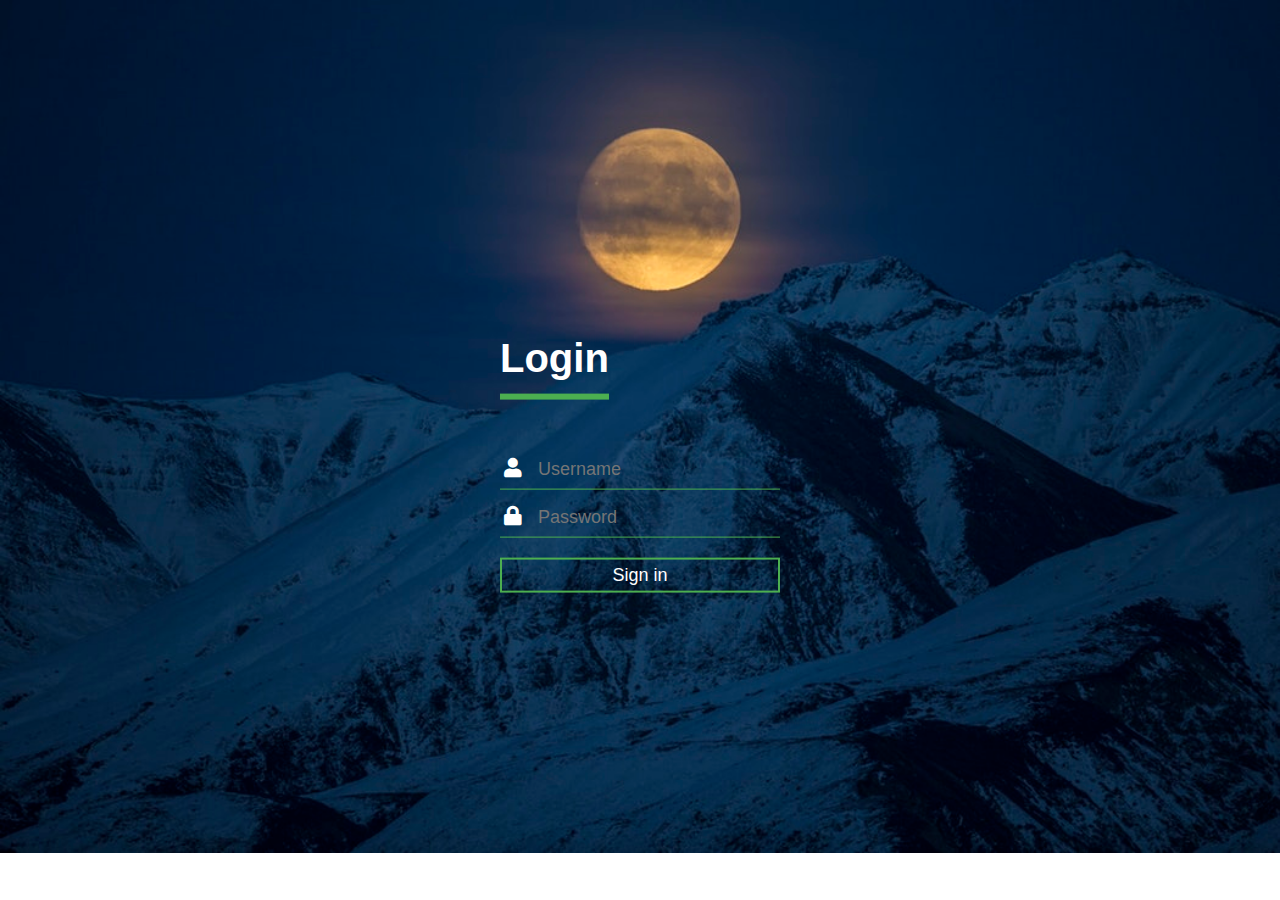
<file: login form/index.html>
<!DOCTYPE html>
<html lang="en" dir="ltr">
  <head>
    <meta charset="utf-8">
    <title>Login</title>
    <link rel="stylesheet" href="style/style.css">
  </head>
  <body>
<div class="login-box">
  <h1>Login</h1>
  <div class="textbox">
    <i class="fas fa-user"></i>
    <input type="text" placeholder="Username">
  </div>

  <div class="textbox">
    <i class="fas fa-lock"></i>
    <input type="password" placeholder="Password">
  </div>

  <input type="button" class="btn" value="Sign in">
</div>
  </body>
</html>
</file>
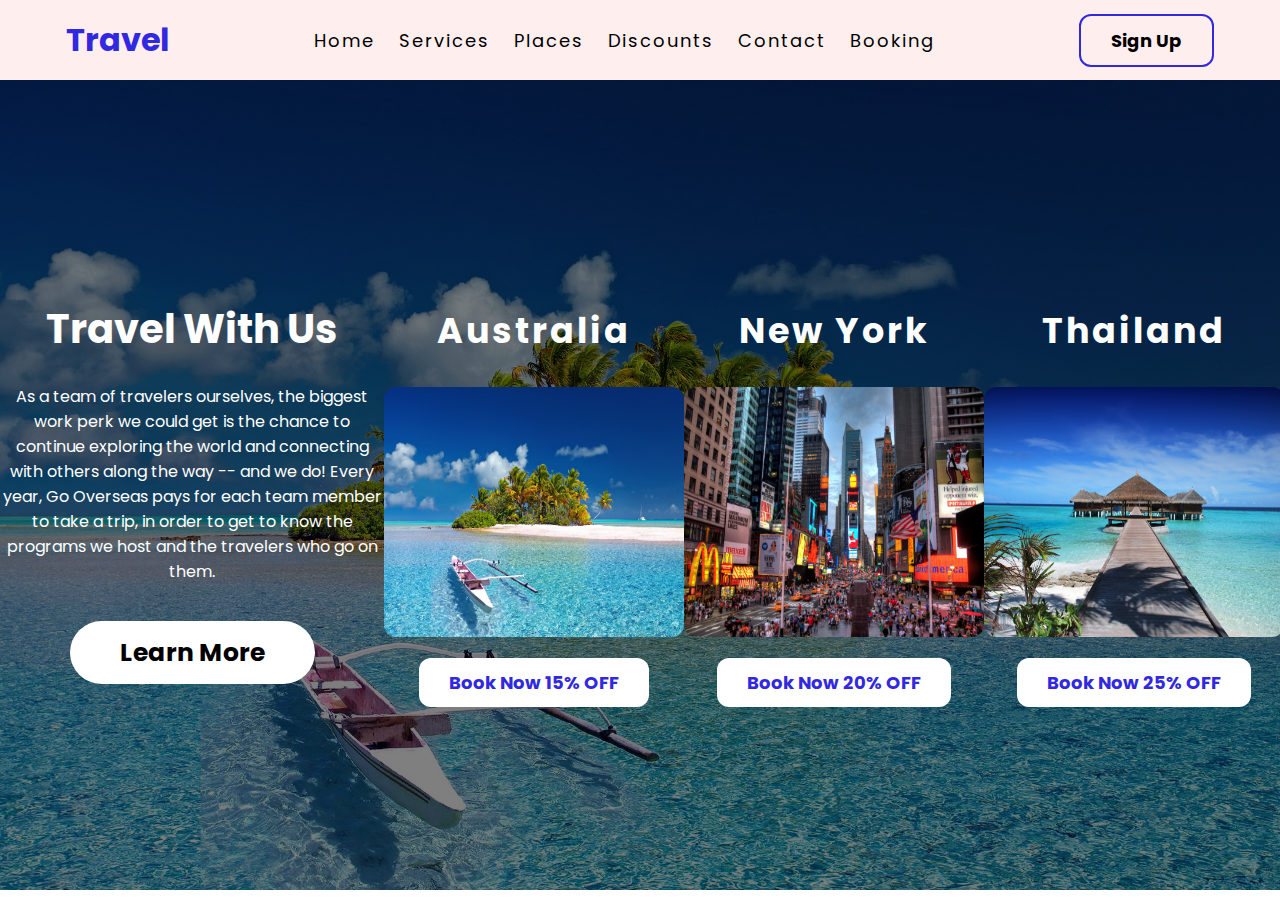
<file: Travel_web_page/index.html>
<!DOCTYPE html>
<html lang="en">
<head>
	<meta charset="UTF-8">
    <meta name="viewport" content="width=device-width, initial-scale=1.0">
	<link rel="preconnect" href="https://fonts.gstatic.com">
	<link href="https://fonts.googleapis.com/css2?family=Poppins:wght@300&display=swap" rel="stylesheet">
	<link rel="stylesheet" type="text/css" href="style/style.css">
	<link rel="shortcut icon" href="image/airplane.png">
	<title>Travel Website</title>
</head>
<body>
	<div class="navbar">
		<div>
			<h1 class='logo'>Travel</h1>
		</div>
		<div>
			<ul class='menu'>
				<li><a class='navbar-menu' href="#">Home</a></li>
				<li><a class='navbar-menu' href="#">Services</a></li>
				<li><a class='navbar-menu' href="#">Places</a></li>
				<li><a class='navbar-menu' href="#">Discounts</a></li>
				<li><a class='navbar-menu' href="#">Contact</a></li>
				<li><a class='navbar-menu' href="#">Booking</a></li>
			</ul>
		</div>
		<div>
			<a class="signup" href="#">Sign Up</a>
		</div>
	</div>
	<div class="body">
		<div class="heading">
			<h1 class='body-heading'>Travel With Us</h1>
			<br>
			<p>As a team of travelers ourselves, the biggest work perk we could get is the chance to
				continue exploring the world and connecting with others along the way -- and we do!
				Every year, Go Overseas pays for each team member to take a trip, in order to get 
				to know the programs we host and the travelers who go on them.
			</p>
			<br>
			<br>
			<a class='learn' href="#">Learn More</a>
		</div>
		<div class="tours">
			<div class="places">
				<h2 class='places-city'>Australia</h2>
				<img class='image' src="image/img1.jpg">
				<br>
				<br>
				<a class='sale' href="#">Book Now 15% OFF</a>
			</div>
			<div class="places">
				<h2 class='places-city' >New York</h2>
				<img class='image' src="image/New_york_times_square-terabass.jpg">
				<br>
				<br>
				<a class='sale' href="#">Book Now 20% OFF</a>
			</div>
			<div class="places">
				<h2 class='places-city'>Thailand</h2>
				<img class='image' src="image/img3.jpg" >
				<br>
				<br>
				<a class='sale' href="#">Book Now 25% OFF</a>
			</div>
		</div>
	</div>

</body>
</html>
</file>
<file: Travel_web_page/style/style.css>
*{
	padding: 0px;
	margin: 0px;
	box-sizing: border-box;
	list-style: none;
	font-family: 'Poppins', sans-serif;

}

/*!-------------------------------------------------------------- Navbar --------------------------------------------------------------------*/

.navbar{
	width: 100%;
	height: 80px;
	background-color: #fee;
	display: flex;
	justify-content: space-around;
	align-items: center;
	color: #000;
}
.menu{
	display: flex;
	align-items: center;
}
.navbar-menu{
	text-decoration: none;
	color: #000;
	padding: 5px 12px;
	letter-spacing: 2px;
	font-size: 18px;
}
.navbar-menu:hover{
	border-bottom: 4px solid #000;
	transition: 0.4s;
} 

/*!-------------------------------------------------------------- Signup --------------------------------------------------------------------*/

.signup{
	text-decoration: none;
	color: #000;
	font-size: 18px;
	font-weight: bold;
	border-radius: 12px;
	padding: 12px 30px;
	border: 2px solid hsla(243, 76%, 52%);
}
.signup:hover{
	background-color: hsla(243, 76%, 52%);
	transition: 0.6s;
}

/*!-------------------------------------------------------------- Body --------------------------------------------------------------------*/

.body{
	width: 100%;
	height: 90vh;
	display: flex;
	justify-content: space-around;
	align-items: center;
	background-image: linear-gradient(rgba(0,0,0,0.50),rgba(0,0,0,0.50)),url('../image/img1.jpg');
	background-position: center;
	background-size: cover;
}
.heading{
	width: 30%;
	text-align: center;
	color: #fff;
}
.body-heading{
	font-size: 40px;
}

.logo{
	color: hsla(243, 76%, 52%);
}

/*!-------------------------------------------------------------- Learn --------------------------------------------------------------------*/

.learn{
	text-decoration: none;
	color: #000;
	font-size: 25px;
	font-weight: bold;
	border-radius: 45px;
	padding: 14px 50px;
	background-color: #fff;
}
.learn:hover{
	letter-spacing: 3px;
	transition: 0.6s;
}

/*!-------------------------------------------------------------- TOURS --------------------------------------------------------------------*/

.tours{
	width: 70%;
	display: flex;
	justify-content: space-around;
}
.places{
	display: inline;
	text-align: center;
	border-radius: 12px;
}
.places-city{
	color: #fff;
	font-size: 35px;
	letter-spacing: 3px;
	border-radius: 1px;
	padding: 30px 30px;
}

/*!-------------------------------------------------------------- Sale --------------------------------------------------------------------*/

.sale{
	text-decoration: none;
	color: hsla(243, 76%, 52%);
	font-weight: bold;
	font-size: 18px;
	border-radius: 12px;
	padding: 12px 30px;
	background-color: #fff;
}
.sale:hover{
	background-color: #000;
	letter-spacing: 3px;
	transition: 0.6s;
}

/*!-------------------------------------------------------------- Image --------------------------------------------------------------------*/

.image{
	width: 300px;
	height: 250px;
	border-radius: 12px;
}
</file>
<file: login form/style/style.css>
@import "https://use.fontawesome.com/releases/v5.5.0/css/all.css";
body{
  margin: 0;
  padding: 0;
  font-family: sans-serif;
  background: url('../image/bg.jpg') no-repeat;
  background-size: cover;
}
.login-box{
  width: 280px;
  position: absolute;
  top: 50%;
  left: 50%;
  transform: translate(-50%,-50%);
  color: white;
}
.login-box h1{
  float: left;
  font-size: 40px;
  border-bottom: 6px solid #4caf50;
  margin-bottom: 50px;
  padding: 13px 0;
}
.textbox{
  width: 100%;
  overflow: hidden;
  font-size: 20px;
  padding: 8px 0;
  margin: 8px 0;
  border-bottom: 1px solid #4caf50;
}
.textbox i{
  width: 26px;
  float: left;
  text-align: center;
}
.textbox input{
  border: none;
  outline: none;
  background: none;
  color: white;
  font-size: 18px;
  width: 80%;
  float: left;
  margin: 0 10px;
}
.btn{
  width: 100%;
  background: none;
  border: 2px solid #4caf50;
  color: white;
  padding: 5px;
  font-size: 18px;
  cursor: pointer;
  margin: 12px 0;
}
</file>
